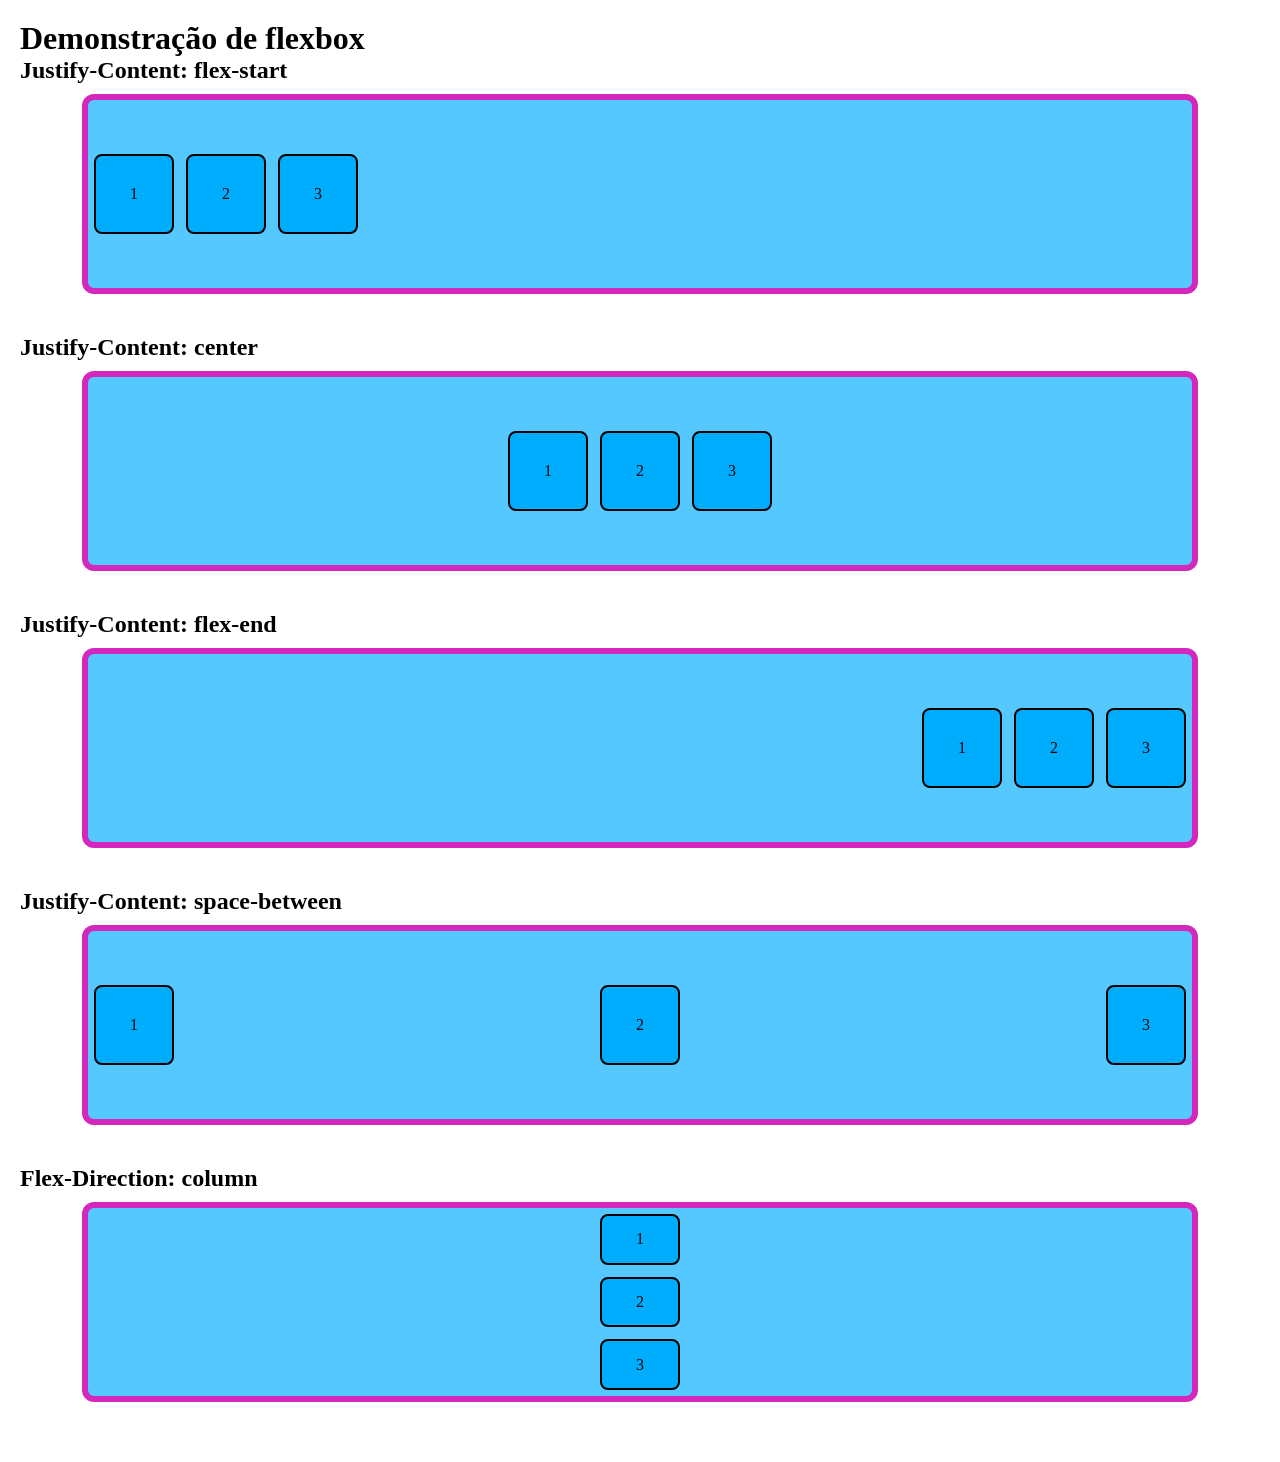
<file: index.html>
<!DOCTYPE html>
<html lang="pt-br">
<head>
    <meta charset="UTF-8">
    <meta name="viewport" content="width=device-width, initial-scale=1.0">
    <title>Aulas HTML</title>
    <link rel="stylesheet" href="assets/styles/index.css">
</head>
<body>
    <h1> Demonstração de flexbox </h1>

    <section>
        <h2>Justify-Content: flex-start</h2>

        <div class="flex-container">
            <div class="flex-item">1</div>
            <div class="flex-item">2</div>
            <div class="flex-item">3</div>
        </div>
    </section>
    
    <section>
        <h2>Justify-Content: center</h2>

        <div class="flex-container justify-center">
            <div class="flex-item">1</div>
            <div class="flex-item">2</div>
            <div class="flex-item">3</div>
        </div>
    </section>

    <section>
        <h2>Justify-Content: flex-end</h2>

        <div class="flex-container justify-end">
            <div class="flex-item">1</div>
            <div class="flex-item">2</div>
            <div class="flex-item">3</div>
        </div>
    </section>

    <section>
        <h2>Justify-Content: space-between</h2>

        <div class="flex-container justify-between">
            <div class="flex-item">1</div>
            <div class="flex-item">2</div>
            <div class="flex-item">3</div>
        </div>
    </section>

    <section>
        <h2>Flex-Direction: column</h2>

        <div class="flex-container flex-column">
            <div class="flex-item">1</div>
            <div class="flex-item">2</div>
            <div class="flex-item">3</div>
        </div>
    </section>
</body>
</html>
</file>
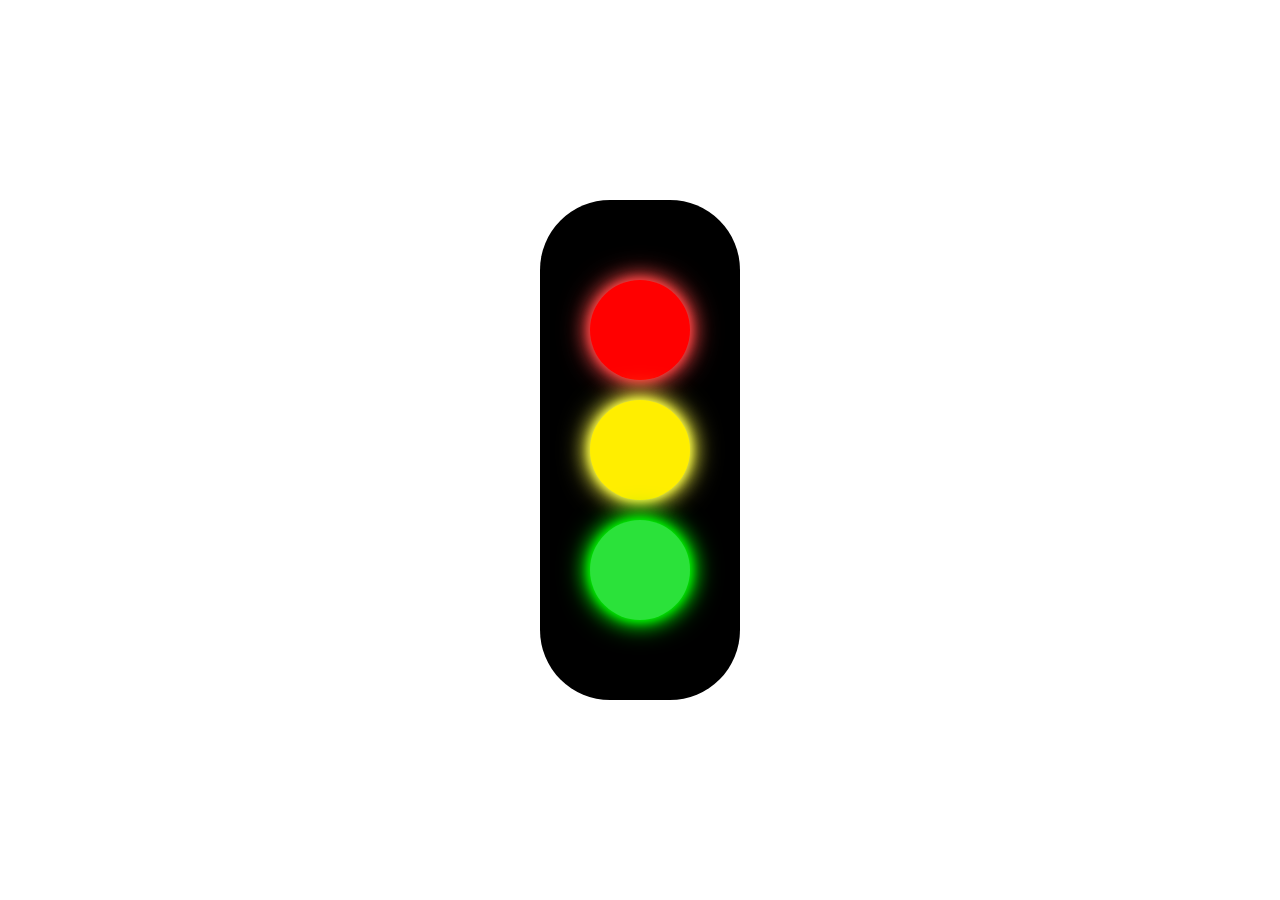
<file: pages/atividades.html>
<!DOCTYPE html>
<html lang="pt-br">
<head>
    <meta charset="UTF-8">
    <meta name="viewport" content="width=device-width, initial-scale=1.0">
    <title>Atividades</title>
    <link rel="stylesheet" href="../assets/styles/atividades.css">
</head>
<body>
            <div class="sinal">
                <div class="b1"></div>
                <div class="b2"></div>
                <div class="b3"></div>
            </div>
</body>
</html>
</file>
<file: assets/styles/index.css>
@import url('https://fonts.googleapis.com/css2?family=Roboto+Slab:wght@100..900&display=swap');
* {
  margin:0;
  padding: 0;
  box-sizing: border-box;   
}

body{
    font-family: "Roboto";
    padding: 20px;
}

section{
    margin-bottom: 40px;
}

h2{
    margin-bottom: 10px;
}

.flex-container {
    width: 90%;
    height: 200px;
    background-color:rgb(85, 201, 255);
    margin: 0 auto 20px;
    border-radius: 12px;
    border: 6px solid rgb(212, 39, 189);;
    display:flex;
    justify-content: flex-start;
    align-items: center;
}

.flex-item{
    width: 80px;
    height: 80px;
    background-color: rgb(0, 172, 252);
    border: 2px solid black;
    margin: 6px;
    border-radius: 8px;
    display: flex;
    justify-content: center;
    align-items: center;
}

.justify-center {
    justify-content: center;
}

.justify-end {
    justify-content: flex-end;
}

.justify-between{
    justify-content: space-between  ;
}

.flex-column {
    flex-direction: column;
}
</file>
<file: assets/styles/atividades.css>
* {
    margin: 0;
    padding: 0;
    box-sizing: border-box;
}

body{
    height: 100vh;
    display: flex;
    align-items: center;
    justify-content: center;
}


.sinal {
    width: 200px;
    height: 500px;
    display: flex;
    justify-content: center;
    align-items: center;
    flex-direction: column;
    gap: 20px;
    background-color: rgb(0, 0, 0);
    border-radius: 70px;
}

.b1{
    width: 100px;
    height: 100px;
    background-color: rgb(255, 0, 0);
    border-radius: 100%;
    box-shadow: 0 0 10px rgb(255, 70, 70), 0 0 20px rgb(255, 70, 70), 0 0 30px rgb(255, 70, 70);
}

 .b2{
    width: 100px;
    height: 100px;
    background-color: rgb(255, 238, 0);
    border-radius: 100%;
    box-shadow: 0 0 10px rgb(255, 255, 70),  0 0 20px rgb(255, 255, 70), 0 0 30px rgb(255, 255, 70)
 }

 .b3{
    width: 100px;
    height: 100px;
    background-color: rgb(43, 226, 58);
    border-radius: 100%;
    box-shadow: 0 0 10px rgb(0, 255, 0), 0 0 20px rgb(0, 255, 0), 0 0 30px rgb(0, 255, 0); 
 }
</file>
